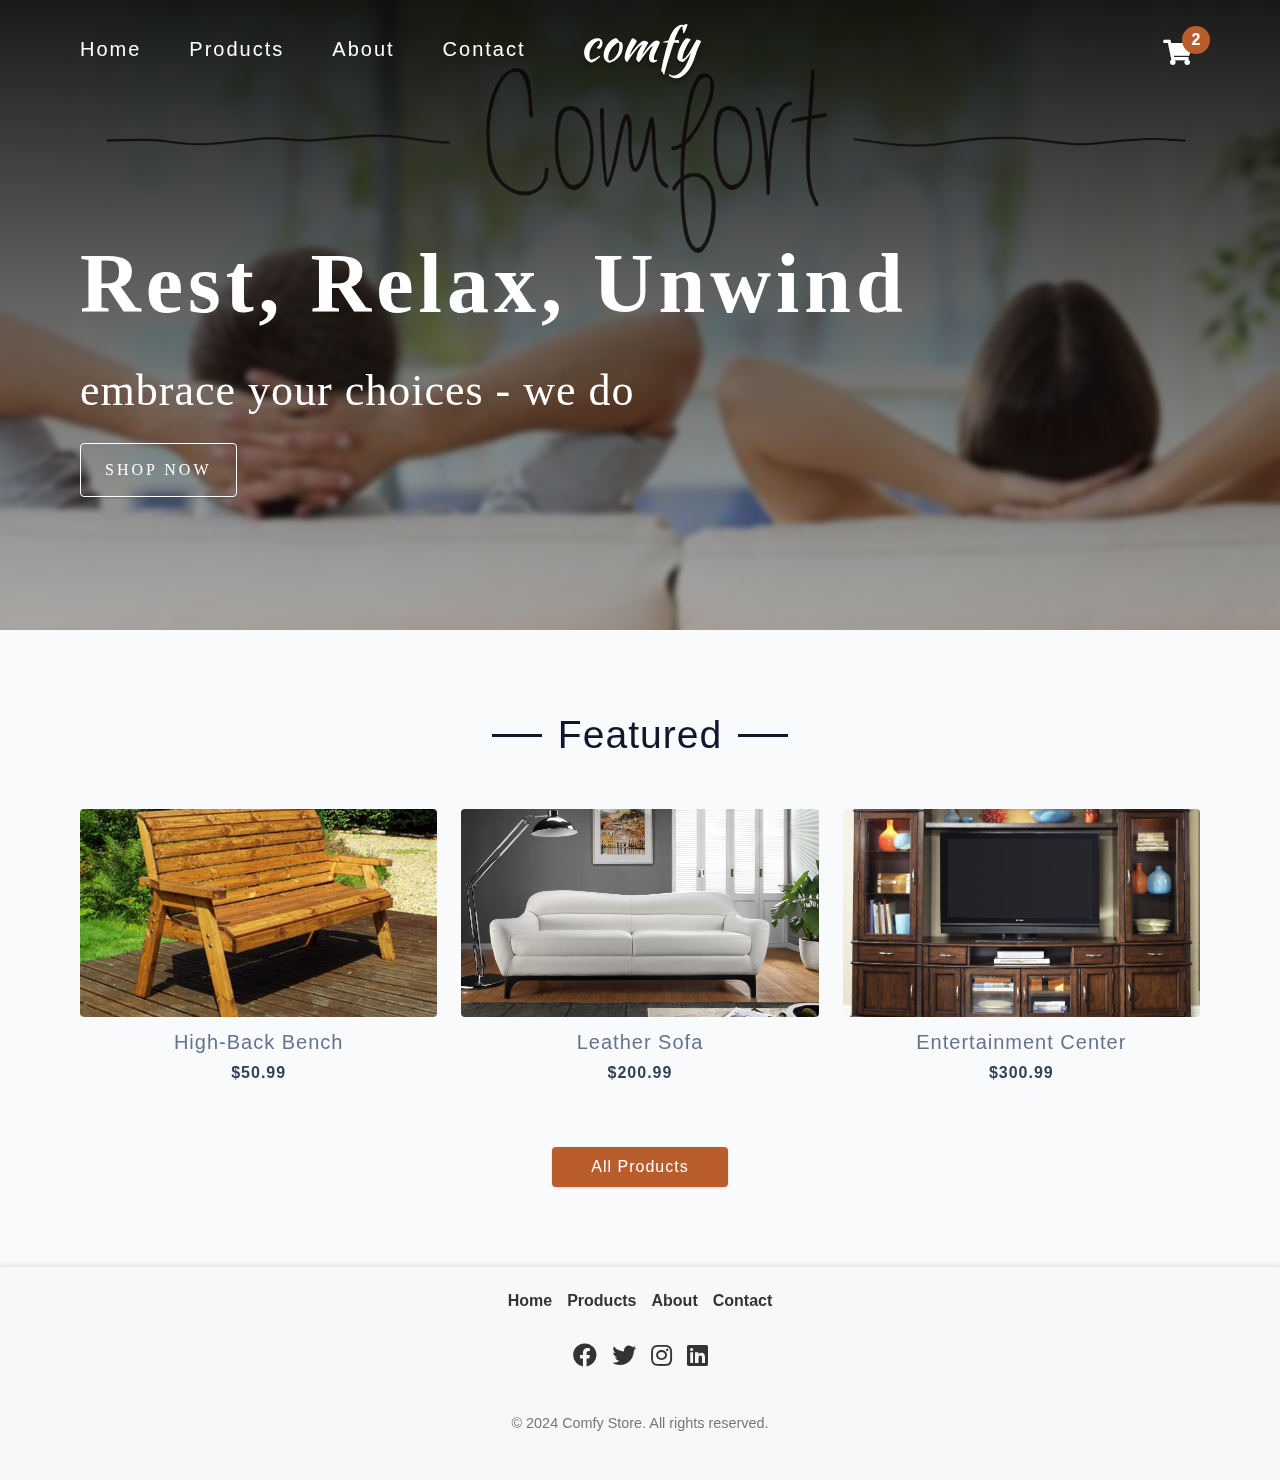
<file: index.html>
<!DOCTYPE html>
<html lang="en">
  <head>

    <title>Home || Comfy Store</title>
    <!-- normalize  -->
    <link rel="stylesheet" href="./css/normalize.css" />
    <!-- font awesome -->
    <link
      rel="stylesheet"
      href="https://cdnjs.cloudflare.com/ajax/libs/font-awesome/5.14.0/css/all.min.css"
    />
    <!-- main css -->
    <link rel="stylesheet" href="./css/styles.css" />
  </head>
  <body>
    <!-- navbar -->
    <nav class="navbar">
      <div class="nav-center">
        <!-- links -->
        <div>
          <button class="toggle-nav">
            <i class="fas fa-bars"></i>
          </button>
          <ul class="nav-links">
            <li>
              <a href="index.html" class="nav-link"> home </a>
            </li>
            <li>
              <a href="products.html" class="nav-link"> products </a>
            </li>
            <li>
              <a href="about.html" class="nav-link"> about </a>
            </li>
            <li>
              <a href="contact.html" class="nav-link"> contact </a>
            </li>
          </ul>
        </div>
        <!-- logo -->
        <img src="./assets/logo-white.svg" class="nav-logo" alt="logo" />
        <!-- cart icon -->
        <div class="toggle-container">
          <button class="toggle-cart">
            <i class="fas fa-shopping-cart"></i>
          </button>
          <span class="cart-item-count">2</span>
        </div>
      </div>
    </nav>
    <!-- hero -->
    <section class="hero">
      <div class="hero-container">
        <h1 class="text-slanted">rest, relax, unwind</h1>
        <h3 class="text-slanted">embrace your choices - we do</h3>
        <a href="./products.html" class="btn hero-btn text-slanted">
          shop now
        </a>
      </div>
    </section>

    <!-- featured products -->
    <section class="section featured">
      <div class="title">
        <span></span>
        <h2>featured</h2>
        <span></span>
      </div>
      <div class="section-center featured-center">
        <!-- single product -->
        <article class="product">
          <div class="product-container">
            <img
              src="assets/high bb.jpg"
              class="product-img img"
              alt=""
            />

            <div class="product-icons">
              <a href="single-product.html" class="product-icon">
                <i class="fas fa-search"></i>
              </a>
              <button class="product-cart-btn product-icon" data-id="1">
                <i class="fas fa-shopping-cart"></i>
              </button>
            </div>
          </div>
          <footer>
            <h5 class="product-name">high-back bench</h5>
            <span class="product-price">$50.99</span>
          </footer>
        </article>
        <!-- end of single product -->
        <!-- single product -->
        <article class="product">
          <div class="product-container">
            <img
              src="assets/sofa.jpg"
              class="product-img img"
              alt=""
            />

            <div class="product-icons">
              <a href="p2.html" class="product-icon">
                <i class="fas fa-search"></i>
              </a>
              <button class="product-cart-btn product-icon" data-id="1">
                <i class="fas fa-shopping-cart"></i>
              </button>
            </div>
          </div>
          <footer>
            <h5 class="product-name">leather sofa</h5>
            <span class="product-price">$200.99</span>
          </footer>
        </article>
        <!-- end of single product -->
        <!-- single product -->
        <article class="product">
          <div class="product-container">
            <img
              src="assets/enter center.jpg"
              class="product-img img"
              alt=""
            />

            <div class="product-icons">
              <a href="p3.html" class="product-icon">
                <i class="fas fa-search"></i>
              </a>
              <button class="product-cart-btn product-icon">
                <i class="fas fa-shopping-cart"></i>
              </button>
            </div>
          </div>
          <footer>
            <h5 class="product-name">entertainment center</h5>
            <span class="product-price">$300.99</span>
          </footer>
        </article>
        <!-- end of single product -->
      </div>
      <a href="products.html" class="btn"> all products </a>
    </section>
    <!-- sidebar -->
    <div class="sidebar-overlay">
      <aside class="sidebar">
        <!-- close -->
        <button class="sidebar-close">
          <i class="fas fa-times"></i>
        </button>
        <!-- links -->
        <ul class="sidebar-links">
          <li>
            <a href="index.html" class="sidebar-link">
              <i class="fas fa-home fa-fw"></i>
              home
            </a>
          </li>
          <li>
            <a href="products.html" class="sidebar-link">
              <i class="fas fa-couch fa-fw"></i>
              products
            </a>
          </li>
          <li>
            <a href="about.html" class="sidebar-link">
              <i class="fas fa-book fa-fw"></i>
              about
            </a>
          </li>
        </ul>
      </aside>
    </div>

    <!-- sidebar -->
    <div class="sidebar-overlay">
      <aside class="sidebar">
        <!-- close -->
        <button class="sidebar-close">
          <i class="fas fa-times"></i>
        </button>
        <!-- links -->
        <ul class="sidebar-links">
          <li>
            <a href="index.html" class="sidebar-link">
              <i class="fas fa-home fa-fw"></i>
              home
            </a>
          </li>
          <li>
            <a href="products.html" class="sidebar-link">
              <i class="fas fa-couch fa-fw"></i>
              products
            </a>
          </li>
          <li>
            <a href="about.html" class="sidebar-link">
              <i class="fas fa-book fa-fw"></i>
              about
            </a>
          </li>
        </ul>
      </aside>
    </div>
    <!-- end of sidebar -->
    <!-- cart -->
    <div class="cart-overlay">
      <aside class="cart">
        <button class="cart-close">
          <i class="fas fa-times"></i>
        </button>
        <header>
          <h3 class="text-slanted">your bag</h3>
        </header>
        <!-- cart items -->
        <div class="cart-items">
          <!-- single cart item -->
          <article class="cart-item">
            <img
              src="assets/high bb.jpg"
              class="cart-item-img"
              alt="product"
            />
            <div class="cart-item-info">
              <h5 class="cart-item-name">high-back bench</h5>
              <span class="cart-item-price">$50.99</span>
              <button class="cart-item-remove-btn">remove</button>
            </div>

            <div>
              <button class="cart-item-increase-btn">
                <i class="fas fa-chevron-up"></i>
              </button>
              <span class="cart-item-amount">1</span>
              <button class="cart-item-decrease-btn">
                <i class="fas fa-chevron-down"></i>
              </button>
            </div>
          </article>
          <!-- end of single cart item -->
          <!-- single cart item -->
          <article class="cart-item">
            <img
              src="assets/sofa.jpg"
              class="cart-item-img"
              alt="product"
            />
            <div class="cart-item-info">
              <h5 class="cart-item-name">Leather sofa</h5>
              <span class="cart-item-price">$200.99</span>
              <button class="cart-item-remove-btn">remove</button>
            </div>

            <div>
              <button class="cart-item-increase-btn">
                <i class="fas fa-chevron-up"></i>
              </button>
              <span class="cart-item-amount">1</span>
              <button class="cart-item-decrease-btn">
                <i class="fas fa-chevron-down"></i>
              </button>
            </div>
          </article>
          <!-- end of single cart item -->
        </div>
        <!-- footer -->
        <footer>
          <h3 class="cart-total text-slanted">total : $251.98</h3>
          <button class="cart-checkout btn">checkout</button>
        </footer>
      </aside>
    </div>
    <!-- app.js -->
    <script src="./js/app.js"></script>

        <!-- footer -->
        <footer class="footer">
          <div class="footer-container">
            <div class="footer-links">
              <a href="index.html" class="footer-link">Home</a>
              <a href="products.html" class="footer-link">Products</a>
              <a href="about.html" class="footer-link">About</a>
              <a href="contact.html" class="footer-link">Contact</a>
            </div>
            <div class="footer-social">
              <a href="https://github.com/Code-Ninja007" class="footer-social-icon"><i class="fab fa-facebook"></i></a>
              <a href="https://github.com/Code-Ninja007" class="footer-social-icon"><i class="fab fa-twitter"></i></a>
              <a href="https://github.com/Code-Ninja007" class="footer-social-icon"><i class="fab fa-instagram"></i></a>
              <a href="https://github.com/Code-Ninja007" class="footer-social-icon"><i class="fab fa-linkedin"></i></a>
            </div>
            <p class="footer-text">&copy; 2024 Comfy Store. All rights reserved.</p>
          </div>
        </footer>
    
  </body>
</html>
</file>
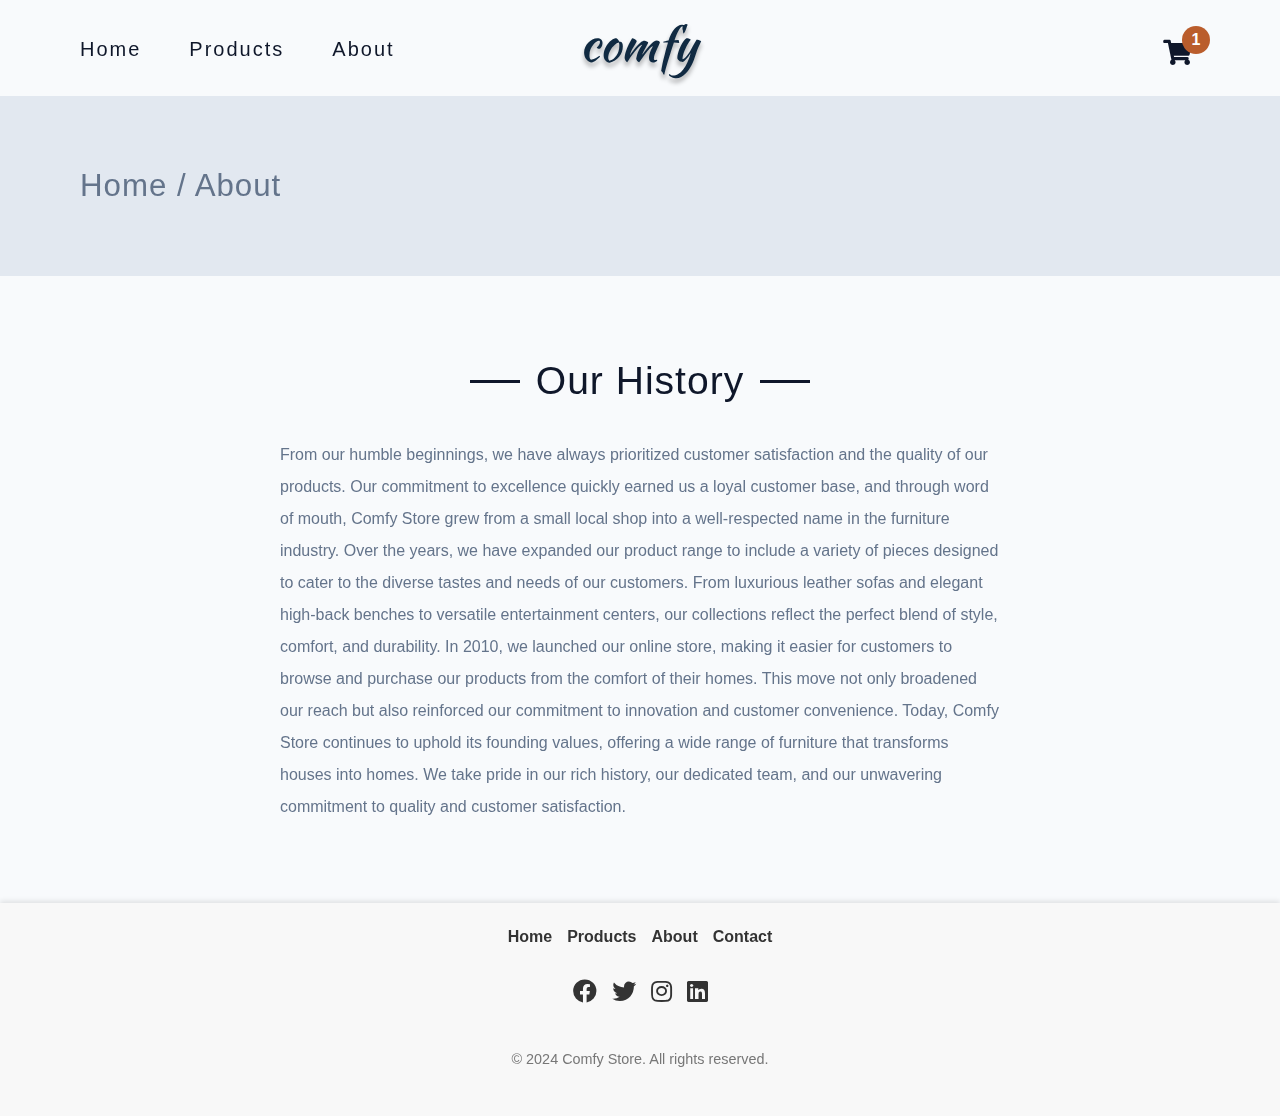
<file: about.html>
<!DOCTYPE html>
<html lang="en">
  <head>
    <meta charset="UTF-8" />
    <meta http-equiv="X-UA-Compatible" content="IE=edge" />
    <meta name="viewport" content="width=device-width, initial-scale=1.0" />
    <title>About || Comfy Store</title>
    <!-- normalize  -->
    <link rel="stylesheet" href="./css/normalize.css" />
    <!-- font awesome -->
    <link
      rel="stylesheet"
      href="https://cdnjs.cloudflare.com/ajax/libs/font-awesome/5.14.0/css/all.min.css"
    />
    <!-- main css -->
    <link rel="stylesheet" href="./css/styles.css" />
  </head>
  <body>
    <!-- navbar -->
    <nav class="navbar page">
      <div class="nav-center">
        <!-- links -->
        <div>
          <button class="toggle-nav">
            <i class="fas fa-bars"></i>
          </button>
          <ul class="nav-links">
            <li>
              <a href="index.html" class="nav-link"> home </a>
            </li>
            <li>
              <a href="products.html" class="nav-link"> products </a>
            </li>
            <li>
              <a href="about.html" class="nav-link"> about </a>
            </li>
          </ul>
        </div>
        <!-- logo -->
        <img src="./assets/logo-black.svg" class="nav-logo" alt="logo" />
        <!-- cart icon -->
        <div class="toggle-container">
          <button class="toggle-cart">
            <i class="fas fa-shopping-cart"></i>
          </button>
          <span class="cart-item-count">1</span>
        </div>
      </div>
    </nav>
    <!-- end of navbar-->
    <!-- page hero -->
    <section class="page-hero">
      <div class="section-center">
        <h3 class="page-hero-title">Home / About</h3>
      </div>
    </section>
    <!-- about -->
    <section class="section section-center">
      <div class="title">
        <span></span>
        <h2>our history</h2>
        <span></span>
      </div>
      <p class="about-text">
        From our humble beginnings, we have always prioritized customer satisfaction and the quality of our products. Our commitment to excellence quickly earned us a loyal
         customer base, and through word of mouth, Comfy Store grew from a small local shop into a well-respected name in the furniture industry.
Over the years, we have expanded our product range to include a variety of pieces designed to cater to the diverse tastes and needs of our customers.
 From luxurious leather sofas and elegant high-back benches to versatile entertainment centers, our collections reflect the perfect blend of style, comfort, and durability.
In 2010, we launched our online store, making it easier for customers to browse and purchase our products from the comfort of their homes. 
This move not only broadened our reach but also reinforced our commitment to innovation and customer convenience.
Today, Comfy Store continues to uphold its founding values, offering a wide range of furniture that transforms houses into homes. 
We take pride in our rich history, our dedicated team, and our unwavering commitment to quality and customer satisfaction.
      </p>
    </section>
    <!-- sidebar -->
    <div class="sidebar-overlay">
      <aside class="sidebar">
        <!-- close -->
        <button class="sidebar-close">
          <i class="fas fa-times"></i>
        </button>
        <!-- links -->
        <ul class="sidebar-links">
          <li>
            <a href="index.html" class="sidebar-link">
              <i class="fas fa-home fa-fw"></i>
              home
            </a>
          </li>
          <li>
            <a href="products.html" class="sidebar-link">
              <i class="fas fa-couch fa-fw"></i>
              products
            </a>
          </li>
          <li>
            <a href="about.html" class="sidebar-link">
              <i class="fas fa-book fa-fw"></i>
              about
            </a>
          </li>
        </ul>
      </aside>
    </div>
    <!-- end of sidebar -->
    <!-- cart -->
    <div class="cart-overlay">
      <aside class="cart">
        <button class="cart-close">
          <i class="fas fa-times"></i>
        </button>
        <header>
          <h3 class="text-slanted">your bag</h3>
        </header>
        <!-- cart items -->
        <div class="cart-items">
          <!-- single cart item -->
          <article class="cart-item">
            <img
              src="assets/high bb.jpg"
              class="cart-item-img"
              alt="product"
            />
            <div class="cart-item-info">
              <h5 class="cart-item-name">high-back bench</h5>
              <span class="cart-item-price">$50.99</span>
              <button class="cart-item-remove-btn">remove</button>
            </div>

            <div>
              <button class="cart-item-increase-btn">
                <i class="fas fa-chevron-up"></i>
              </button>
              <span class="cart-item-amount">1</span>
              <button class="cart-item-decrease-btn">
                <i class="fas fa-chevron-down"></i>
              </button>
            </div>
          </article>
          <!-- end of single cart item -->
          <!-- single cart item -->
          <article class="cart-item">
            <img
              src="assets/sofa.jpg"
              class="cart-item-img"
              alt="product"
            />
            <div class="cart-item-info">
              <h5 class="cart-item-name">Leather sofa</h5>
              <span class="cart-item-price">$200.99</span>
              <button class="cart-item-remove-btn">remove</button>
            </div>

            <div>
              <button class="cart-item-increase-btn">
                <i class="fas fa-chevron-up"></i>
              </button>
              <span class="cart-item-amount">1</span>
              <button class="cart-item-decrease-btn">
                <i class="fas fa-chevron-down"></i>
              </button>
            </div>
          </article>
          <!-- end of single cart item -->
        </div>
        <!-- footer -->
        <footer>
          <h3 class="cart-total text-slanted">total : $251.98</h3>
          <button class="cart-checkout btn">checkout</button>
        </footer>
      </aside>
    </div>
    <!-- app.js -->
    <script src="./js/app.js"></script>

       <!-- footer -->
       <footer class="footer">
        <div class="footer-container">
          <div class="footer-links">
            <a href="index.html" class="footer-link">Home</a>
            <a href="products.html" class="footer-link">Products</a>
            <a href="about.html" class="footer-link">About</a>
            <a href="contact.html" class="footer-link">Contact</a>
          </div>
          <div class="footer-social">
            <a href="https://github.com/Code-Ninja007" class="footer-social-icon"><i class="fab fa-facebook"></i></a>
            <a href="https://github.com/Code-Ninja007" class="footer-social-icon"><i class="fab fa-twitter"></i></a>
            <a href="https://github.com/Code-Ninja007" class="footer-social-icon"><i class="fab fa-instagram"></i></a>
            <a href="https://github.com/Code-Ninja007" class="footer-social-icon"><i class="fab fa-linkedin"></i></a>
          </div>
          <p class="footer-text">&copy; 2024 Comfy Store. All rights reserved.</p>
        </div>
      </footer>
    
  </body>
</html>
</file>
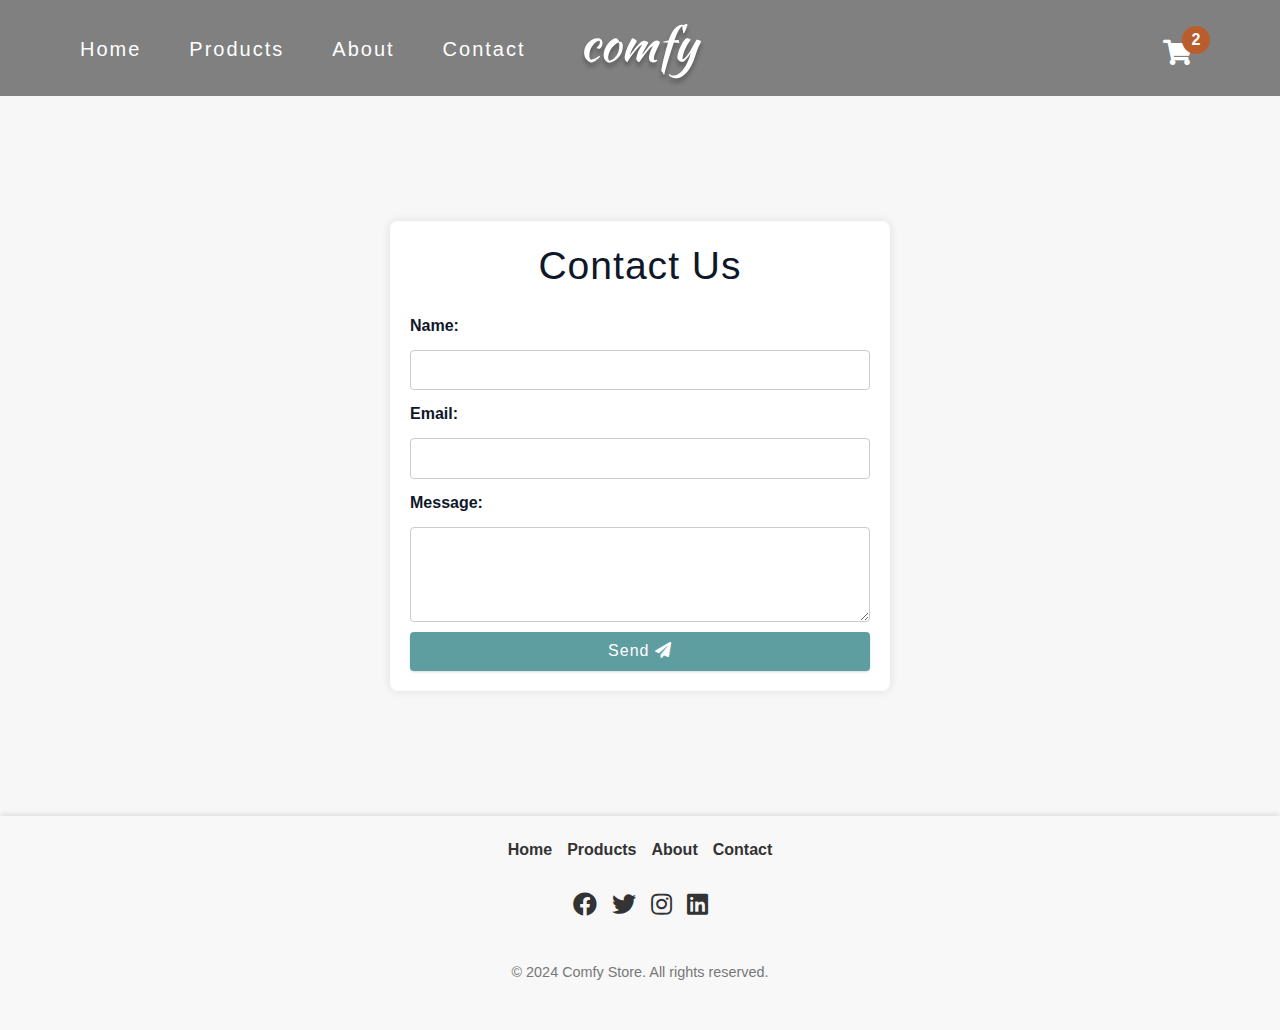
<file: contact.html>
<!DOCTYPE html>
<html lang="en">
<head>
    <title>Contact Us - Comfy Store</title>
    <!-- normalize -->
    <link rel="stylesheet" href="./css/normalize.css" />
    <!-- font awesome -->
    <link
      rel="stylesheet"
      href="https://cdnjs.cloudflare.com/ajax/libs/font-awesome/5.14.0/css/all.min.css"
    />
    <!-- main css -->
    <link rel="stylesheet" href="./css/styles.css" />
    <link rel="icon" href="./assets/favicon.ico" type="image/x-icon">
</head>
<body>
    <!-- navbar -->
    <nav class="navbar" style="background-color: grey;">
      <div class="nav-center">
        <!-- links -->
        <div>
          <button class="toggle-nav">
            <i class="fas fa-bars"></i>
          </button>
          <ul class="nav-links">
            <li>
              <a href="index.html" class="nav-link"> home </a>
            </li>
            <li>
              <a href="products.html" class="nav-link"> products </a>
            </li>
            <li>
              <a href="about.html" class="nav-link"> about </a>
            </li>
            <li>
              <a href="contact.html" class="nav-link"> contact </a>
            </li>
          </ul>
        </div>
        <!-- logo -->
        <img src="./assets/logo-white.svg" class="nav-logo" alt="logo" />
        <!-- cart icon -->
        <div class="toggle-container">
          <button class="toggle-cart">
            <i class="fas fa-shopping-cart"></i>
          </button>
          <span class="cart-item-count">2</span>
        </div>
      </div>
    </nav>
    <!-- contact form -->
    <section class="contact" style="display: flex; justify-content: center; align-items: center; height: 80vh; background-color: #f7f7f7;">
        <div style="background-color: #fff; padding: 20px; border-radius: 8px; box-shadow: 0 0 10px rgba(0,0,0,0.1); max-width: 500px; width: 100%;">
            <h2 style="text-align: center; margin-bottom: 20px;">Contact Us</h2>
            <form action="#" method="post" style="display: flex; flex-direction: column; gap: 10px;">
                <label for="name" style="font-weight: bold;">Name:</label>
                <input type="text" id="name" name="name" required style="padding: 10px; border: 1px solid #ccc; border-radius: 4px;">
                
                <label for="email" style="font-weight: bold;">Email:</label>
                <input type="email" id="email" name="email" required style="padding: 10px; border: 1px solid #ccc; border-radius: 4px;">
                
                <label for="message" style="font-weight: bold;">Message:</label>
                <textarea id="message" name="message" rows="4" required style="padding: 10px; border: 1px solid #ccc; border-radius: 4px;"></textarea>
                
                <button type="submit" class="btn" style="background-color: #5f9ea0; color: #fff; padding: 10px; border: none; border-radius: 4px; cursor: pointer;">
                    Send <i class="fas fa-paper-plane"></i>
                </button>
            </form>
        </div>
    </section>
    <!-- app.js -->
    <script src="./js/app.js"></script>
     <!-- footer -->
     <footer class="footer">
      <div class="footer-container">
        <div class="footer-links">
          <a href="index.html" class="footer-link">Home</a>
          <a href="products.html" class="footer-link">Products</a>
          <a href="about.html" class="footer-link">About</a>
          <a href="contact.html" class="footer-link">Contact</a>
        </div>
        <div class="footer-social">
          <a href="https://github.com/Code-Ninja007" class="footer-social-icon"><i class="fab fa-facebook"></i></a>
          <a href="https://github.com/Code-Ninja007" class="footer-social-icon"><i class="fab fa-twitter"></i></a>
          <a href="https://github.com/Code-Ninja007" class="footer-social-icon"><i class="fab fa-instagram"></i></a>
          <a href="https://github.com/Code-Ninja007" class="footer-social-icon"><i class="fab fa-linkedin"></i></a>
        </div>
        <p class="footer-text">&copy; 2024 Comfy Store. All rights reserved.</p>
      </div>
    </footer>
</body>
</html>
</file>
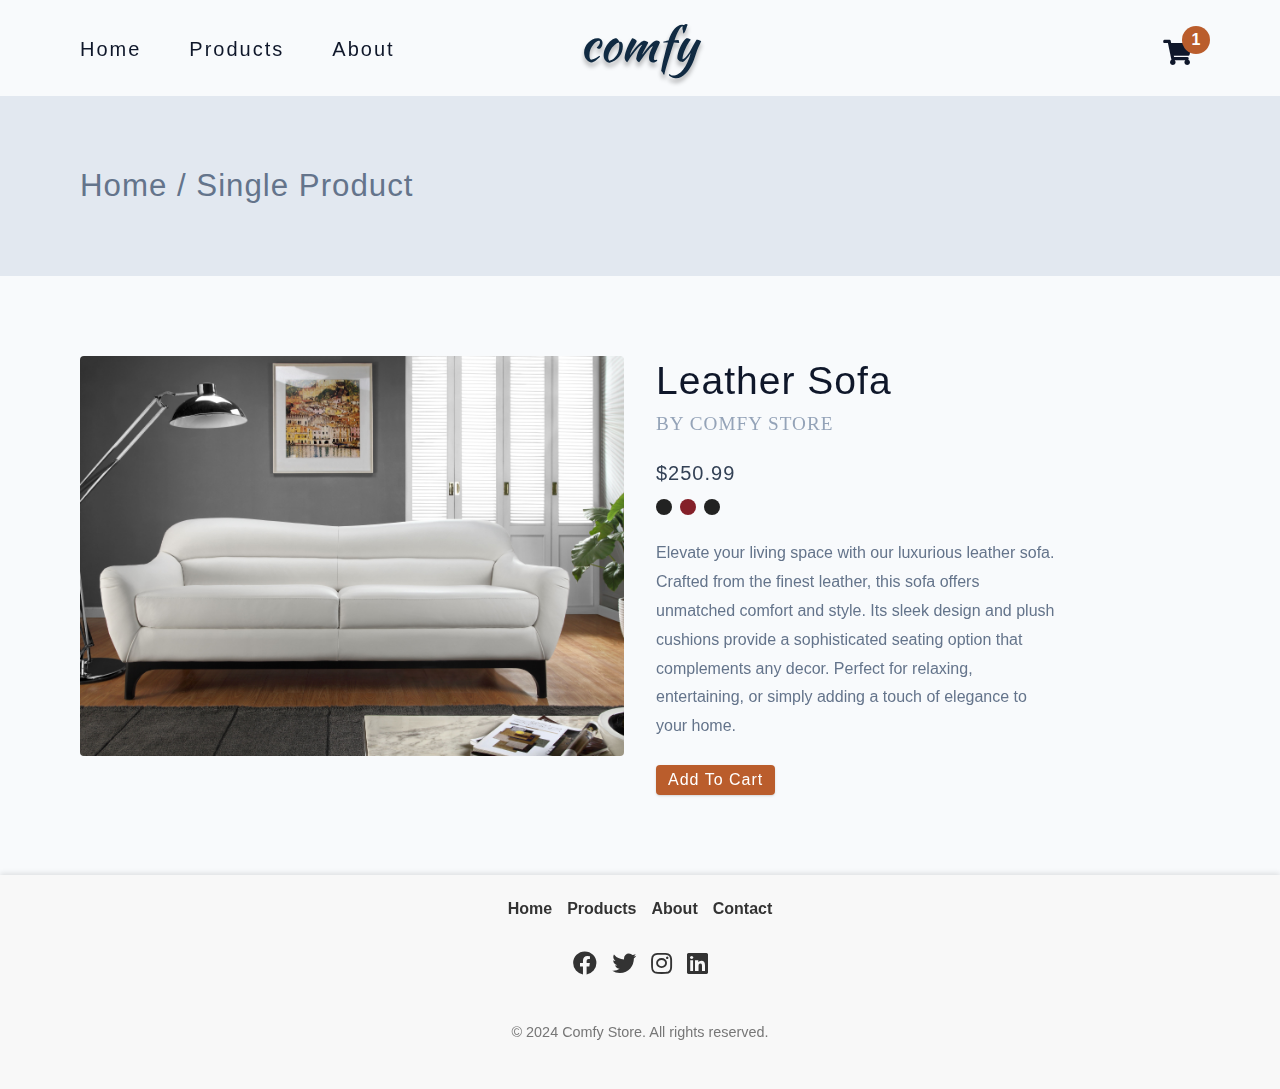
<file: p2.html>
<!DOCTYPE html>
<html lang="en">
<head>
    <meta charset="UTF-8" />
    <meta http-equiv="X-UA-Compatible" content="IE=edge" />
    <meta name="viewport" content="width=device-width, initial-scale=1.0" />
    <title>Single Product || Comfy Store</title>
    <!-- normalize  -->
    <link rel="stylesheet" href="./css/normalize.css" />
    <!-- font awesome -->
    <link rel="stylesheet" href="https://cdnjs.cloudflare.com/ajax/libs/font-awesome/5.14.0/css/all.min.css" />
    <!-- main css -->
    <link rel="stylesheet" href="./css/styles.css" />
</head>
<body>
    <!-- navbar -->
    <nav class="navbar page">
      <div class="nav-center">
        <!-- links -->
        <div>
          <button class="toggle-nav">
            <i class="fas fa-bars"></i>
          </button>
          <ul class="nav-links">
            <li>
              <a href="index.html" class="nav-link"> home </a>
            </li>
            <li>
              <a href="products.html" class="nav-link"> products </a>
            </li>
            <li>
              <a href="about.html" class="nav-link"> about </a>
            </li>
          </ul>
        </div>
        <!-- logo -->
        <img src="./assets/logo-black.svg" class="nav-logo" alt="logo" />
        <!-- cart icon -->
        <div class="toggle-container">
          <button class="toggle-cart">
            <i class="fas fa-shopping-cart"></i>
          </button>
          <span class="cart-item-count">1</span>
        </div>
      </div>
    </nav>
    <!-- end of navbar-->
    <!-- page hero -->
    <section class="page-hero">
      <div class="section-center">
        <h3 class="page-hero-title">Home / Single Product</h3>
      </div>
    </section>
    <!-- product info -->
    <section class="single-product section">
      <div class="section-center single-product-center">
        <img
          src="assets/sofa.jpg"
          class="single-product-img img"
          alt="Leather Sofa"
        />
        <article class="single-product-info">
          <div>
            <h2 class="single-product-title">Leather Sofa</h2>
            <p class="single-product-company text-slanted">by Comfy Store</p>
            <span class="single-product-price">$250.99</span>
            <div class="single-product-colors">
              <span class="product-color"></span>
              <span class="product-color product-color-red"></span>
              <span class="product-color product-color-brown"></span>
            </div>
            <p class="single-product-desc">
              Elevate your living space with our luxurious leather sofa. Crafted from the finest leather, this sofa offers unmatched comfort and style. 
              Its sleek design and plush cushions provide a sophisticated seating option that complements any decor. Perfect for relaxing, entertaining, 
              or simply adding a touch of elegance to your home.
            </p>
            <button class="addToCartBtn btn" data-id="id">add to cart</button>
          </div>
        </article>
      </div>
    </section>
    <!-- sidebar -->
    <div class="sidebar-overlay">
      <aside class="sidebar">
        <!-- close -->
        <button class="sidebar-close">
          <i class="fas fa-times"></i>
        </button>
        <!-- links -->
        <ul class="sidebar-links">
          <li>
            <a href="index.html" class="sidebar-link">
              <i class="fas fa-home fa-fw"></i>
              home
            </a>
          </li>
          <li>
            <a href="products.html" class="sidebar-link">
              <i class="fas fa-couch fa-fw"></i>
              products
            </a>
          </li>
          <li>
            <a href="about.html" class="sidebar-link">
              <i class="fas fa-book fa-fw"></i>
              about
            </a>
          </li>
        </ul>
      </aside>
    </div>
    <!-- end of sidebar -->
    <!-- cart -->
    <div class="cart-overlay">
      <aside class="cart">
        <button class="cart-close">
          <i class="fas fa-times"></i>
        </button>
        <header>
          <h3 class="text-slanted">your bag</h3>
        </header>
        <!-- cart items -->
        <div class="cart-items">
          <!-- single cart item -->
          <article class="cart-item">
            <img
              src="assets/sofa.jpg"
              class="cart-item-img"
              alt="Leather Sofa"
            />
            <div class="cart-item-info">
              <h5 class="cart-item-name">Leather Sofa</h5>
              <span class="cart-item-price">$250.99</span>
              <button class="cart-item-remove-btn">remove</button>
            </div>

            <div>
              <button class="cart-item-increase-btn">
                <i class="fas fa-chevron-up"></i>
              </button>
              <span class="cart-item-amount">1</span>
              <button class="cart-item-decrease-btn">
                <i class="fas fa-chevron-down"></i>
              </button>
            </div>
          </article>
          <!-- end of single cart item -->
        </div>
        <!-- footer -->
        <footer>
          <h3 class="cart-total text-slanted">total : $250.99</h3>
          <button class="cart-checkout btn">checkout</button>
        </footer>
      </aside>
    </div>
    <!-- app.js -->
    <script src="./js/app.js"></script>

    <!-- footer -->
    <footer class="footer">
      <div class="footer-container">
        <div class="footer-links">
          <a href="index.html" class="footer-link">Home</a>
          <a href="products.html" class="footer-link">Products</a>
          <a href="about.html" class="footer-link">About</a>
          <a href="contact.html" class="footer-link">Contact</a>
        </div>
        <div class="footer-social">
          <a href="https://github.com/Code-Ninja007" class="footer-social-icon"><i class="fab fa-facebook"></i></a>
          <a href="https://github.com/Code-Ninja007" class="footer-social-icon"><i class="fab fa-twitter"></i></a>
          <a href="https://github.com/Code-Ninja007" class="footer-social-icon"><i class="fab fa-instagram"></i></a>
          <a href="https://github.com/Code-Ninja007" class="footer-social-icon"><i class="fab fa-linkedin"></i></a>
        </div>
        <p class="footer-text">&copy; 2024 Comfy Store. All rights reserved.</p>
      </div>
    </footer>
</body>
</html>
</file>
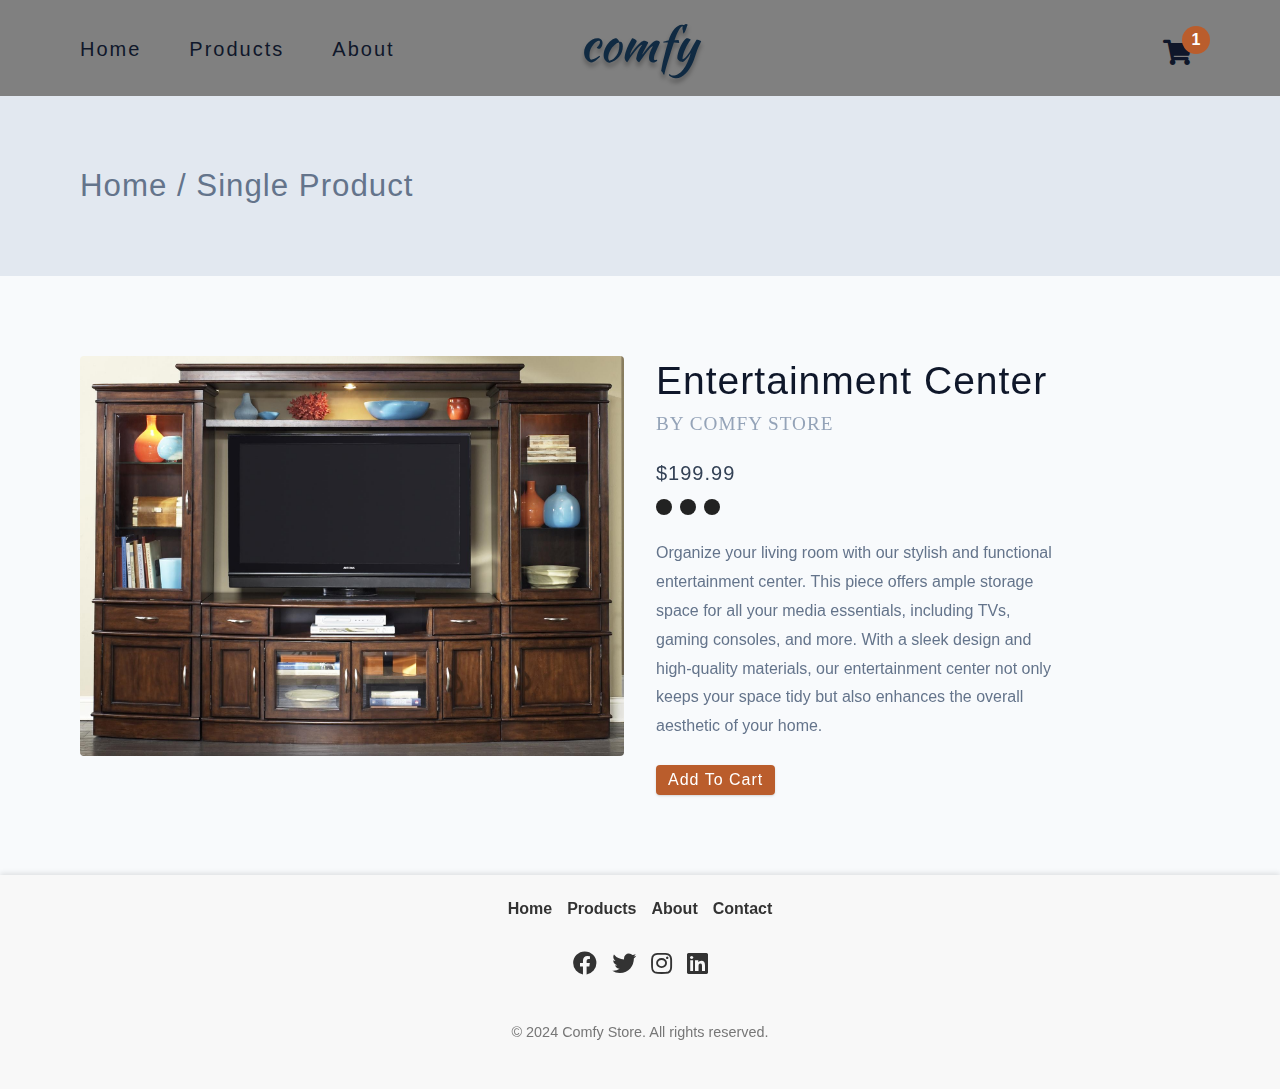
<file: p3.html>
<!DOCTYPE html>
<html lang="en">
<head>
    <meta charset="UTF-8" />
    <meta http-equiv="X-UA-Compatible" content="IE=edge" />
    <meta name="viewport" content="width=device-width, initial-scale=1.0" />
    <title>Single Product || Comfy Store</title>
    <!-- normalize  -->
    <link rel="stylesheet" href="./css/normalize.css" />
    <!-- font awesome -->
    <link rel="stylesheet" href="https://cdnjs.cloudflare.com/ajax/libs/font-awesome/5.14.0/css/all.min.css" />
    <!-- main css -->
    <link rel="stylesheet" href="./css/styles.css" />
</head>
<body>
    <!-- navbar -->
    <nav class="navbar page" style="background-color: grey;">
      <div class="nav-center">
        <!-- links -->
        <div>
          <button class="toggle-nav">
            <i class="fas fa-bars"></i>
          </button>
          <ul class="nav-links">
            <li>
              <a href="index.html" class="nav-link"> home </a>
            </li>
            <li>
              <a href="products.html" class="nav-link"> products </a>
            </li>
            <li>
              <a href="about.html" class="nav-link"> about </a>
            </li>
          </ul>
        </div>
        <!-- logo -->
        <img src="./assets/logo-black.svg" class="nav-logo" alt="logo" />
        <!-- cart icon -->
        <div class="toggle-container">
          <button class="toggle-cart">
            <i class="fas fa-shopping-cart"></i>
          </button>
          <span class="cart-item-count">1</span>
        </div>
      </div>
    </nav>
    <!-- end of navbar-->
    <!-- page hero -->
    <section class="page-hero">
      <div class="section-center">
        <h3 class="page-hero-title">Home / Single Product</h3>
      </div>
    </section>
    <!-- product info -->
    <section class="single-product section">
      <div class="section-center single-product-center">
        <img
          src="assets/enter center.jpg"
          class="single-product-img img"
          alt="Entertainment Center"
        />
        <article class="single-product-info">
          <div>
            <h2 class="single-product-title">Entertainment Center</h2>
            <p class="single-product-company text-slanted">by Comfy Store</p>
            <span class="single-product-price">$199.99</span>
            <div class="single-product-colors">
              <span class="product-color"></span>
              <span class="product-color product-color-black"></span>
              <span class="product-color product-color-brown"></span>
            </div>
            <p class="single-product-desc">
              Organize your living room with our stylish and functional entertainment center. This piece offers ample storage space for all your media essentials, including TVs, gaming consoles, and more. With a sleek design and high-quality materials, our entertainment center not only keeps your space tidy but also enhances the overall aesthetic of your home.
            </p>
            <button class="addToCartBtn btn" data-id="id">add to cart</button>
          </div>
        </article>
      </div>
    </section>
    <!-- sidebar -->
    <div class="sidebar-overlay">
      <aside class="sidebar">
        <!-- close -->
        <button class="sidebar-close">
          <i class="fas fa-times"></i>
        </button>
        <!-- links -->
        <ul class="sidebar-links">
          <li>
            <a href="index.html" class="sidebar-link">
              <i class="fas fa-home fa-fw"></i>
              home
            </a>
          </li>
          <li>
            <a href="products.html" class="sidebar-link">
              <i class="fas fa-couch fa-fw"></i>
              products
            </a>
          </li>
          <li>
            <a href="about.html" class="sidebar-link">
              <i class="fas fa-book fa-fw"></i>
              about
            </a>
          </li>
        </ul>
      </aside>
    </div>
    <!-- end of sidebar -->
    <!-- cart -->
    <div class="cart-overlay">
      <aside class="cart">
        <button class="cart-close">
          <i class="fas fa-times"></i>
        </button>
        <header>
          <h3 class="text-slanted">your bag</h3>
        </header>
        <!-- cart items -->
        <div class="cart-items">
          <!-- single cart item -->
          <article class="cart-item">
            <img
              src="assets/enter center.jpg"
              class="cart-item-img"
              alt="Entertainment Center"
            />
            <div class="cart-item-info">
              <h5 class="cart-item-name">Entertainment Center</h5>
              <span class="cart-item-price">$199.99</span>
              <button class="cart-item-remove-btn">remove</button>
            </div>

            <div>
              <button class="cart-item-increase-btn">
                <i class="fas fa-chevron-up"></i>
              </button>
              <span class="cart-item-amount">1</span>
              <button class="cart-item-decrease-btn">
                <i class="fas fa-chevron-down"></i>
              </button>
            </div>
          </article>
          <!-- end of single cart item -->
        </div>
        <!-- footer -->
        <footer>
          <h3 class="cart-total text-slanted">total : $199.99</h3>
          <button class="cart-checkout btn">checkout</button>
        </footer>
      </aside>
    </div>
    <!-- app.js -->
    <script src="./js/app.js"></script>

    <!-- footer -->
    <footer class="footer">
        <div class="footer-container">
          <div class="footer-links">
            <a href="index.html" class="footer-link">Home</a>
            <a href="products.html" class="footer-link">Products</a>
            <a href="about.html" class="footer-link">About</a>
            <a href="contact.html" class="footer-link">Contact</a>
          </div>
          <div class="footer-social">
            <a href="https://github.com/Code-Ninja007" class="footer-social-icon"><i class="fab fa-facebook"></i></a>
            <a href="https://github.com/Code-Ninja007" class="footer-social-icon"><i class="fab fa-twitter"></i></a>
            <a href="https://github.com/Code-Ninja007" class="footer-social-icon"><i class="fab fa-instagram"></i></a>
            <a href="https://github.com/Code-Ninja007" class="footer-social-icon"><i class="fab fa-linkedin"></i></a>
          </div>
          <p class="footer-text">&copy; 2024 Comfy Store. All rights reserved.</p>
        </div>
      </footer>
</body>
</html>
</file>
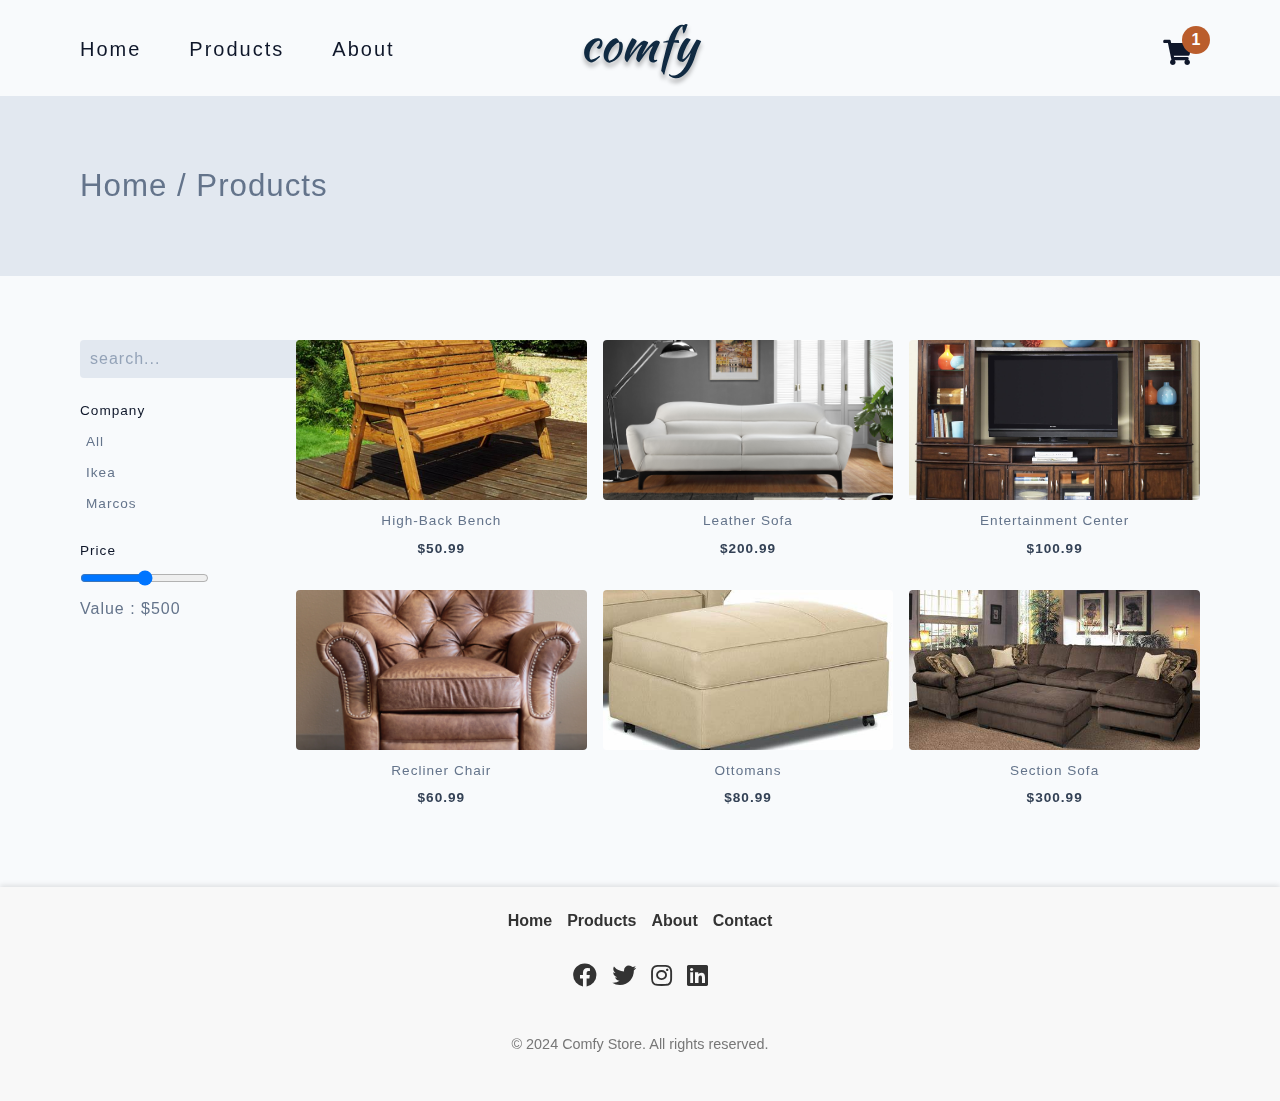
<file: products.html>
<!DOCTYPE html>
<html lang="en">
  <head>
    <meta charset="UTF-8" />
    <meta http-equiv="X-UA-Compatible" content="IE=edge" />
    <meta name="viewport" content="width=device-width, initial-scale=1.0" />
    <title>Products || Comfy Store</title>
    <!-- normalize  -->
    <link rel="stylesheet" href="./css/normalize.css" />
    <!-- font awesome -->
    <link
      rel="stylesheet"
      href="https://cdnjs.cloudflare.com/ajax/libs/font-awesome/5.14.0/css/all.min.css"
    />
    <!-- main css -->
    <link rel="stylesheet" href="./css/styles.css" />
  </head>
  <body>
    <!-- navbar -->
    <nav class="navbar page">
      <div class="nav-center">
        <!-- links -->
        <div>
          <button class="toggle-nav">
            <i class="fas fa-bars"></i>
          </button>
          <ul class="nav-links">
            <li>
              <a href="index.html" class="nav-link"> home </a>
            </li>
            <li>
              <a href="products.html" class="nav-link"> products </a>
            </li>
            <li>
              <a href="about.html" class="nav-link"> about </a>
            </li>
          </ul>
        </div>
        <!-- logo -->
        <img src="./assets/logo-black.svg" class="nav-logo" alt="logo" />
        <!-- cart icon -->
        <div class="toggle-container">
          <button class="toggle-cart">
            <i class="fas fa-shopping-cart"></i>
          </button>
          <span class="cart-item-count">1</span>
        </div>
      </div>
    </nav>
    <!-- end of navbar-->
    <!-- page hero -->
    <section class="page-hero">
      <div class="section-center">
        <h3 class="page-hero-title">Home / Products</h3>
      </div>
    </section>
    <!-- products -->
    <section class="products">
      <!-- filters -->
      <div class="filters">
        <div class="filters-container">
          <!-- search -->
          <form class="input-form">
            <input type="text" class="search-input" placeholder="search..." />
          </form>
          <!-- categories -->
          <h5>Company</h5>
          <article class="companies">
            <button class="company-btn">all</button>
            <button class="company-btn">ikea</button>
            <button class="company-btn">marcos</button>
          </article>
          <!-- price -->
          <h5>Price</h5>
          <form class="price-form">
            <input
              type="range"
              class="price-filter"
              min="0"
              value="50"
              max="100"
            />
          </form>
          <span class="price-value">Value : $500</span>
        </div>
      </div>
      <!-- products -->
      <div class="products-container">
        <!-- single product -->
        <article class="product">
          <div class="product-container">
            <img
              src="assets/high bb.jpg"
              class="product-img img"
              alt=""
            />

            <div class="product-icons">
              <a href="single-product.html" class="product-icon">
                <i class="fas fa-search"></i>
              </a>
              <button class="product-cart-btn product-icon" data-id="1">
                <i class="fas fa-shopping-cart"></i>
              </button>
            </div>
          </div>
          <footer>
            <h5 class="product-name">high-back bench</h5>
            <span class="product-price">$50.99</span>
          </footer>
        </article>
        <!-- end of single product -->
        <!-- single product -->
        <article class="product">
          <div class="product-container">
            <img
              src="assets/sofa.jpg"
              class="product-img img"
              alt=""
            />

            <div class="product-icons">
              <a href="p2.html" class="product-icon">
                <i class="fas fa-search"></i>
              </a>
              <button class="product-cart-btn product-icon" data-id="1">
                <i class="fas fa-shopping-cart"></i>
              </button>
            </div>
          </div>
          <footer>
            <h5 class="product-name">leather sofa</h5>
            <span class="product-price">$200.99</span>
          </footer>
        </article>
        <!-- end of single product -->
        <!-- single product -->
        <article class="product">
          <div class="product-container">
            <img
              src="assets/enter center.jpg"
              class="product-img img"
              alt=""
            />

            <div class="product-icons">
              <a href="p3.html" class="product-icon">
                <i class="fas fa-search"></i>
              </a>
              <button class="product-cart-btn product-icon" data-id="1">
                <i class="fas fa-shopping-cart"></i>
              </button>
            </div>
          </div>
          <footer>
            <h5 class="product-name">entertainment center</h5>
            <span class="product-price">$100.99</span>
          </footer>
        </article>
        <!-- end of single product -->
        <!-- single product -->
        <article class="product">
          <div class="product-container">
            <img
              src="assets/rec chair.jpg"
              class="product-img img"
              alt=""
            />

            <div class="product-icons">
              <a href="single-product.html" class="product-icon">
                <i class="fas fa-search"></i>
              </a>
              <button class="product-cart-btn product-icon" data-id="1">
                <i class="fas fa-shopping-cart"></i>
              </button>
            </div>
          </div>
          <footer>
            <h5 class="product-name">Recliner chair</h5>
            <span class="product-price">$60.99</span>
          </footer>
        </article>
        <!-- end of single product -->
        <!-- single product -->
        <article class="product">
          <div class="product-container">
            <img
              src="assets/Ottomans.jpg"
              class="product-img img"
              alt=""
            />

            <div class="product-icons">
              <a href="single-product.html" class="product-icon">
                <i class="fas fa-search"></i>
              </a>
              <button class="product-cart-btn product-icon" data-id="1">
                <i class="fas fa-shopping-cart"></i>
              </button>
            </div>
          </div>
          <footer>
            <h5 class="product-name">Ottomans</h5>
            <span class="product-price">$80.99</span>
          </footer>
        </article>
        <!-- end of single product -->
        <!-- single product -->
        <article class="product">
          <div class="product-container">
            <img
              src="assets/section sofa.jpg"
              class="product-img img"
              alt=""
            />

            <div class="product-icons">
              <a href="single-product.html" class="product-icon">
                <i class="fas fa-search"></i>
              </a>
              <button class="product-cart-btn product-icon" data-id="1">
                <i class="fas fa-shopping-cart"></i>
              </button>
            </div>
          </div>
          <footer>
            <h5 class="product-name">Section Sofa</h5>
            <span class="product-price">$300.99</span>
          </footer>
        </article>
        <!-- end of single product -->
      </div>
    </section>
    <!-- sidebar -->
    <div class="sidebar-overlay">
      <aside class="sidebar">
        <!-- close -->
        <button class="sidebar-close">
          <i class="fas fa-times"></i>
        </button>
        <!-- links -->
        <ul class="sidebar-links">
          <li>
            <a href="index.html" class="sidebar-link">
              <i class="fas fa-home fa-fw"></i>
              home
            </a>
          </li>
          <li>
            <a href="products.html" class="sidebar-link">
              <i class="fas fa-couch fa-fw"></i>
              products
            </a>
          </li>
          <li>
            <a href="about.html" class="sidebar-link">
              <i class="fas fa-book fa-fw"></i>
              about
            </a>
          </li>
        </ul>
      </aside>
    </div>
    <!-- end of sidebar -->
    <!-- cart -->
    <div class="cart-overlay">
      <aside class="cart">
        <button class="cart-close">
          <i class="fas fa-times"></i>
        </button>
        <header>
          <h3 class="text-slanted">your bag</h3>
        </header>
        <!-- cart items -->
        <div class="cart-items">
          <!-- single cart item -->
          <article class="cart-item">
            <img
              src="assets/high bb.jpg"
              class="cart-item-img"
              alt="product"
            />
            <div class="cart-item-info">
              <h5 class="cart-item-name">high-back bench</h5>
              <span class="cart-item-price">$50.99</span>
              <button class="cart-item-remove-btn">remove</button>
            </div>

            <div>
              <button class="cart-item-increase-btn">
                <i class="fas fa-chevron-up"></i>
              </button>
              <span class="cart-item-amount">1</span>
              <button class="cart-item-decrease-btn">
                <i class="fas fa-chevron-down"></i>
              </button>
            </div>
          </article>
          <!-- end of single cart item -->
          <!-- single cart item -->
          <article class="cart-item">
            <img
              src="assets/sofa.jpg"
              class="cart-item-img"
              alt="product"
            />
            <div class="cart-item-info">
              <h5 class="cart-item-name">Leather sofa</h5>
              <span class="cart-item-price">$200.99</span>
              <button class="cart-item-remove-btn">remove</button>
            </div>

            <div>
              <button class="cart-item-increase-btn">
                <i class="fas fa-chevron-up"></i>
              </button>
              <span class="cart-item-amount">1</span>
              <button class="cart-item-decrease-btn">
                <i class="fas fa-chevron-down"></i>
              </button>
            </div>
          </article>
          <!-- end of single cart item -->
        </div>
        <!-- footer -->
        <footer>
          <h3 class="cart-total text-slanted">total : $251.98</h3>
          <button class="cart-checkout btn">checkout</button>
        </footer>
      </aside>
    </div>
    <!-- app.js -->
    <script src="./js/app.js"></script>
 <!-- footer -->
 <footer class="footer">
  <div class="footer-container">
    <div class="footer-links">
      <a href="index.html" class="footer-link">Home</a>
      <a href="products.html" class="footer-link">Products</a>
      <a href="about.html" class="footer-link">About</a>
      <a href="contact.html" class="footer-link">Contact</a>
    </div>
    <div class="footer-social">
      <a href="https://github.com/Code-Ninja007" class="footer-social-icon"><i class="fab fa-facebook"></i></a>
      <a href="https://github.com/Code-Ninja007" class="footer-social-icon"><i class="fab fa-twitter"></i></a>
      <a href="https://github.com/Code-Ninja007" class="footer-social-icon"><i class="fab fa-instagram"></i></a>
      <a href="https://github.com/Code-Ninja007" class="footer-social-icon"><i class="fab fa-linkedin"></i></a>
    </div>
    <p class="footer-text">&copy; 2024 Comfy Store. All rights reserved.</p>
  </div>
</footer>
    
  </body>
</html>
</file>
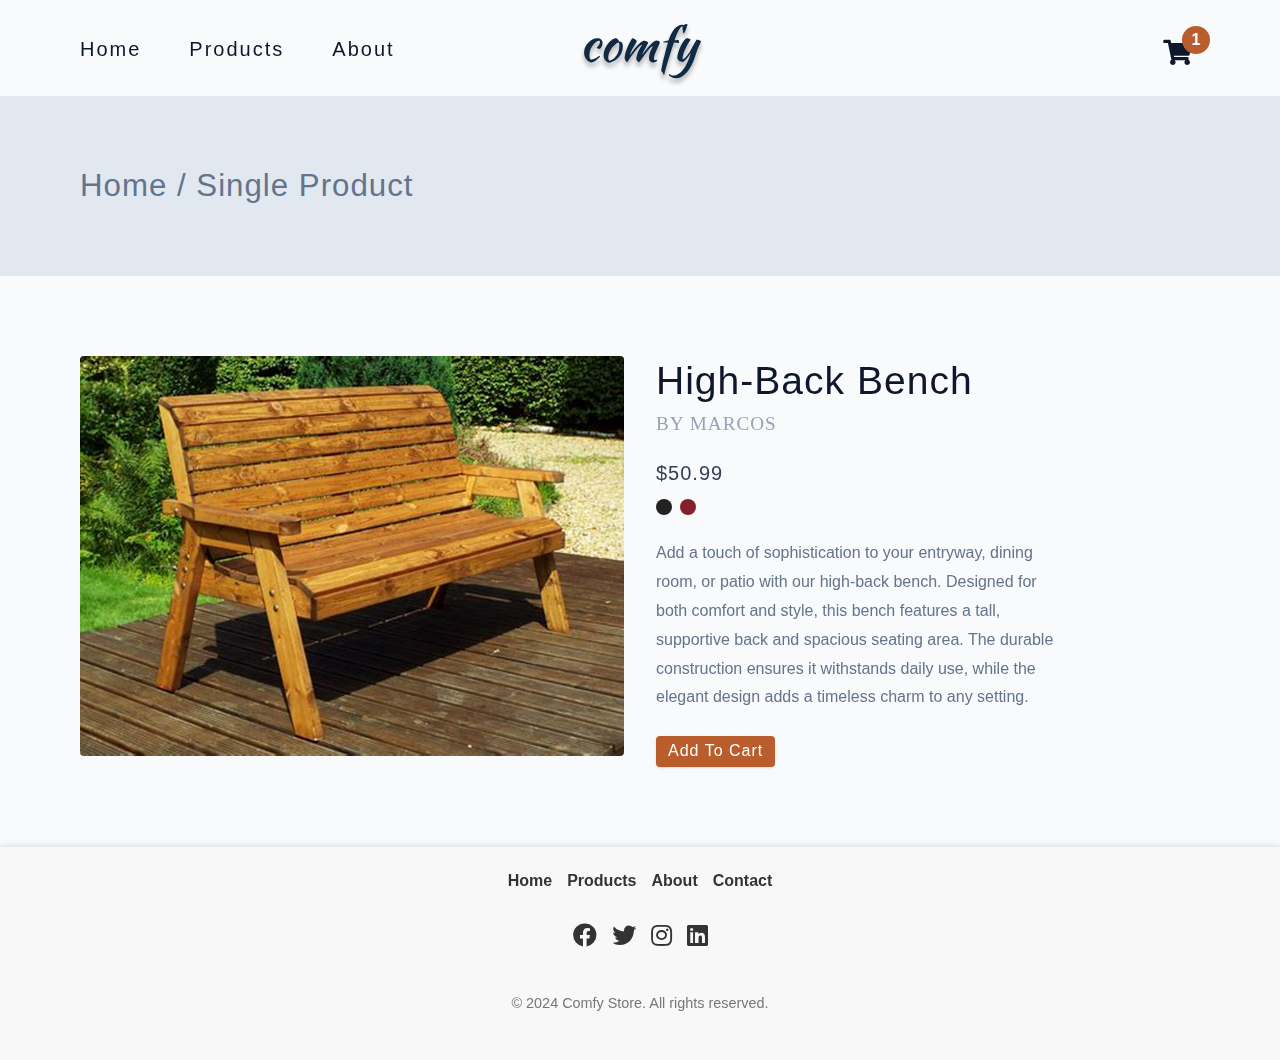
<file: single-product.html>
<!DOCTYPE html>
<html lang="en">
  <head>
    <meta charset="UTF-8" />
    <meta http-equiv="X-UA-Compatible" content="IE=edge" />
    <meta name="viewport" content="width=device-width, initial-scale=1.0" />
    <title>Single Product || Comfy Store</title>
    <!-- normalize  -->
    <link rel="stylesheet" href="./css/normalize.css" />
    <!-- font awesome -->
    <link
      rel="stylesheet"
      href="https://cdnjs.cloudflare.com/ajax/libs/font-awesome/5.14.0/css/all.min.css"
    />
    <!-- main css -->
    <link rel="stylesheet" href="./css/styles.css" />
  </head>
  <body>
    <!-- navbar -->
    <nav class="navbar page">
      <div class="nav-center">
        <!-- links -->
        <div>
          <button class="toggle-nav">
            <i class="fas fa-bars"></i>
          </button>
          <ul class="nav-links">
            <li>
              <a href="index.html" class="nav-link"> home </a>
            </li>
            <li>
              <a href="products.html" class="nav-link"> products </a>
            </li>
            <li>
              <a href="about.html" class="nav-link"> about </a>
            </li>
          </ul>
        </div>
        <!-- logo -->
        <img src="./assets/logo-black.svg" class="nav-logo" alt="logo" />
        <!-- cart icon -->
        <div class="toggle-container">
          <button class="toggle-cart">
            <i class="fas fa-shopping-cart"></i>
          </button>
          <span class="cart-item-count">1</span>
        </div>
      </div>
    </nav>
    <!-- end of navbar-->
    <!-- page hero -->
    <section class="page-hero">
      <div class="section-center">
        <h3 class="page-hero-title">Home / Single Product</h3>
      </div>
    </section>
    <!-- product info -->
    <section class="single-product section">
      <div class="section-center single-product-center">
        <img
          src="assets/high bb.jpg"
          class="single-product-img img"
          alt=""
        />
        <article class="single-product-info">
          <div>
            <h2 class="single-product-title">high-back bench</h2>
            <p class="single-product-company text-slanted">by marcos</p>
            <span class="single-product-price">$50.99</span>
            <div class="single-product-colors">
              <span class="product-color"></span>
              <span class="product-color product-color-red"></span>
            </div>
            <p class="single-product-desc">
              Add a touch of sophistication to your entryway, dining room, or patio with our high-back bench. Designed for both comfort and style,
               this bench features a tall, supportive back and spacious seating area. The durable construction ensures it withstands daily use,
               while the elegant design adds a timeless charm to any setting.
            </p>
            <button class="addToCartBtn btn" data-id="id">add to cart</button>
          </div>
        </article>
      </div>
    </section>
    <!-- sidebar -->
    <div class="sidebar-overlay">
      <aside class="sidebar">
        <!-- close -->
        <button class="sidebar-close">
          <i class="fas fa-times"></i>
        </button>
        <!-- links -->
        <ul class="sidebar-links">
          <li>
            <a href="index.html" class="sidebar-link">
              <i class="fas fa-home fa-fw"></i>
              home
            </a>
          </li>
          <li>
            <a href="products.html" class="sidebar-link">
              <i class="fas fa-couch fa-fw"></i>
              products
            </a>
          </li>
          <li>
            <a href="about.html" class="sidebar-link">
              <i class="fas fa-book fa-fw"></i>
              about
            </a>
          </li>
        </ul>
      </aside>
    </div>
    <!-- end of sidebar -->
    <!-- cart -->
    <div class="cart-overlay">
      <aside class="cart">
        <button class="cart-close">
          <i class="fas fa-times"></i>
        </button>
        <header>
          <h3 class="text-slanted">your bag</h3>
        </header>
        <!-- cart items -->
        <div class="cart-items">
          <!-- single cart item -->
          <article class="cart-item">
            <img
              src="assets/high bb.jpg"
              class="cart-item-img"
              alt="product"
            />
            <div class="cart-item-info">
              <h5 class="cart-item-name">high-back bench</h5>
              <span class="cart-item-price">$50.99</span>
              <button class="cart-item-remove-btn">remove</button>
            </div>

            <div>
              <button class="cart-item-increase-btn">
                <i class="fas fa-chevron-up"></i>
              </button>
              <span class="cart-item-amount">1</span>
              <button class="cart-item-decrease-btn">
                <i class="fas fa-chevron-down"></i>
              </button>
            </div>
          </article>
          <!-- end of single cart item -->
          <!-- single cart item -->
          <article class="cart-item">
            <img
              src="assets/Ottomans.jpg"
              class="cart-item-img"
              alt="product"
            />
            <div class="cart-item-info">
              <h5 class="cart-item-name">product</h5>
              <span class="cart-item-price">$80.99</span>
              <button class="cart-item-remove-btn">remove</button>
            </div>

            <div>
              <button class="cart-item-increase-btn">
                <i class="fas fa-chevron-up"></i>
              </button>
              <span class="cart-item-amount">1</span>
              <button class="cart-item-decrease-btn">
                <i class="fas fa-chevron-down"></i>
              </button>
            </div>
          </article>
          <!-- end of single cart item -->
        </div>
        <!-- footer -->
        <footer>
          <h3 class="cart-total text-slanted">total : $12.99</h3>
          <button class="cart-checkout btn">checkout</button>
        </footer>
      </aside>
    </div>
    <!-- app.js -->
    <script src="./js/app.js"></script>

         <!-- footer -->
         <footer class="footer">
          <div class="footer-container">
            <div class="footer-links">
              <a href="index.html" class="footer-link">Home</a>
              <a href="products.html" class="footer-link">Products</a>
              <a href="about.html" class="footer-link">About</a>
              <a href="contact.html" class="footer-link">Contact</a>
            </div>
            <div class="footer-social">
              <a href="https://github.com/Code-Ninja007" class="footer-social-icon"><i class="fab fa-facebook"></i></a>
              <a href="https://github.com/Code-Ninja007" class="footer-social-icon"><i class="fab fa-twitter"></i></a>
              <a href="https://github.com/Code-Ninja007" class="footer-social-icon"><i class="fab fa-instagram"></i></a>
              <a href="https://github.com/Code-Ninja007" class="footer-social-icon"><i class="fab fa-linkedin"></i></a>
            </div>
            <p class="footer-text">&copy; 2024 Comfy Store. All rights reserved.</p>
          </div>
        </footer>
    
  </body>
</html>
</file>
<file: css/styles.css>
*,
::after,
::before {
  box-sizing: border-box;
}
/* fonts */
@import url('https://fonts.googleapis.com/css2?family=Roboto:wght@400;500;600&family=Montserrat&family=Kaushan+Script&display=swap');

html {
  font-size: 100%;
} /*16px*/

:root {
  --primary-100: hsl(21, 94%, 87%);
  --primary-200: hsl(21, 80%, 74%);
  --primary-300: hsl(21, 65%, 59%);
  --primary-400: hsl(21, 57%, 50%);
  /* primary/main color */
  --primary-500: hsl(21, 62%, 45%);
  --primary-600: hsl(21, 77%, 34%);
  --primary-700: hsl(21, 81%, 29%);
  --primary-800: hsl(21, 84%, 25%);
  --primary-900: hsl(21, 91%, 17%);

  /* grey */
  --grey-50: #f8fafc;
  --grey-100: #f1f5f9;
  --grey-200: #e2e8f0;
  --grey-300: #cbd5e1;
  --grey-400: #94a3b8;
  --grey-500: #64748b;
  --grey-600: #475569;
  --grey-700: #334155;
  --grey-800: #1e293b;
  --grey-900: #0f172a;
  /* rest of the colors */
  --black: #222;
  --white: #fff;
  --red-light: #f8d7da;
  --red-dark: #842029;
  --green-light: #d1e7dd;
  --green-dark: #0f5132;

  /* fonts  */
  --headingFont: 'Roboto', sans-serif;
  --bodyFont: 'Nunito', sans-serif;
  --smallText: 0.7em;
  /* rest of the vars */
  --backgroundColor: var(--grey-50);
  --textColor: var(--grey-900);
  --borderRadius: 0.25rem;
  --letterSpacing: 1px;
  --transition: 0.3s ease-in-out all;
  --max-width: 1120px;
  --fixed-width: 600px;
  --fluid-width: 90vw;
  /* box shadow*/
  --shadow-1: 0 1px 3px 0 rgba(0, 0, 0, 0.1), 0 1px 2px 0 rgba(0, 0, 0, 0.06);
  --shadow-2: 0 4px 6px -1px rgba(0, 0, 0, 0.1),
    0 2px 4px -1px rgba(0, 0, 0, 0.06);
  --shadow-3: 0 10px 15px -3px rgba(0, 0, 0, 0.1),
    0 4px 6px -2px rgba(0, 0, 0, 0.05);
  --shadow-4: 0 20px 25px -5px rgba(0, 0, 0, 0.1),
    0 10px 10px -5px rgba(0, 0, 0, 0.04);
}

body {
  background: var(--backgroundColor);
  font-family: var(--bodyFont);
  font-weight: 400;
  line-height: 1.75;
  color: var(--textColor);
}

p {
  margin-bottom: 1.5rem;
  max-width: 40em;
}

h1,
h2,
h3,
h4,
h5 {
  margin: 0;
  margin-bottom: 1.38rem;
  font-family: var(--headingFont);
  font-weight: 400;
  line-height: 1.3;
  text-transform: capitalize;
  letter-spacing: var(--letterSpacing);
}

h1 {
  margin-top: 0;
  font-size: 3.052rem;
}

h2 {
  font-size: 2.441rem;
}

h3 {
  font-size: 1.953rem;
}

h4 {
  font-size: 1.563rem;
}

h5 {
  font-size: 1.25rem;
}

small,
.text-small {
  font-size: var(--smallText);
}

a {
  text-decoration: none;
}
ul {
  list-style-type: none;
  padding: 0;
}

.img {
  width: 100%;
  display: block;
  object-fit: cover;
}
/* buttons */

.btn {
  cursor: pointer;
  color: var(--white);
  background: var(--primary-500);
  border: transparent;
  border-radius: var(--borderRadius);
  letter-spacing: var(--letterSpacing);
  padding: 0.375rem 0.75rem;
  box-shadow: var(--shadow-1);
  transition: var(--transition);
  text-transform: capitalize;
  display: inline-block;
}
.btn:hover {
  background: var(--primary-700);
  box-shadow: var(--shadow-3);
}
.btn-hipster {
  color: var(--primary-500);
  background: var(--primary-200);
}
.btn-hipster:hover {
  color: var(--primary-200);
  background: var(--primary-700);
}
.btn-block {
  width: 100%;
}

/* alerts */
.alert {
  padding: 0.375rem 0.75rem;
  margin-bottom: 1rem;
  border-color: transparent;
  border-radius: var(--borderRadius);
}

.alert-danger {
  color: var(--red-dark);
  background: var(--red-light);
}
.alert-success {
  color: var(--green-dark);
  background: var(--green-light);
}
/* form */

.form {
  width: 90vw;
  max-width: var(--fixed-width);
  background: var(--white);
  border-radius: var(--borderRadius);
  box-shadow: var(--shadow-2);
  padding: 2rem 2.5rem;
  margin: 3rem auto;
}
.form-label {
  display: block;
  font-size: var(--smallText);
  margin-bottom: 0.5rem;
  text-transform: capitalize;
  letter-spacing: var(--letterSpacing);
}
.form-input,
.form-textarea {
  width: 100%;
  padding: 0.375rem 0.75rem;
  border-radius: var(--borderRadius);
  background: var(--backgroundColor);
  border: 1px solid var(--grey-200);
}

.form-row {
  margin-bottom: 1rem;
}

.form-textarea {
  height: 7rem;
}
::placeholder {
  font-family: inherit;
  color: var(--grey-400);
}
.form-alert {
  color: var(--red-dark);
  letter-spacing: var(--letterSpacing);
  text-transform: capitalize;
}
/* alert */

@keyframes spinner {
  to {
    transform: rotate(360deg);
  }
}

.loading {
  width: 6rem;
  height: 6rem;
  border: 5px solid var(--grey-400);
  border-radius: 50%;
  border-top-color: var(--primary-500);
  animation: spinner 0.6s linear infinite;
}
.loading {
  margin: 0 auto;
}

/*
=============== 
Navbar
===============
*/
.navbar {
  height: 6rem;
  background: transparent;
  display: flex;
  align-items: center;
  justify-content: center;
}

.nav-center {
  width: var(--fluid-width);
  max-width: var(--max-width);
  display: flex;
  justify-content: space-between;
  align-items: center;
}
.nav-links {
  display: none;
}
.toggle-nav {
  background: var(--primary-500);
  border-color: transparent;
  color: var(--white);
  width: 3.75rem;
  height: 2.25rem;
  display: flex;
  align-items: center;
  justify-content: center;
  font-size: 1.5rem;
  border-radius: 2rem;
  cursor: pointer;
  transition: var(--transition);
}
.toggle-nav:hover {
  background: var(--primary-300);
}
.toggle-container {
  position: relative;
  margin-top: 0.75rem;
}
.toggle-cart {
  background: transparent;
  border-color: transparent;
  font-size: 1.6rem;
  color: var(--white);
  cursor: pointer;
}
.cart-item-count {
  position: absolute;
  top: -10px;
  right: -10px;
  background: var(--primary-500);
  width: 1.75rem;
  height: 1.75rem;
  display: grid;
  place-items: center;
  border-radius: 50%;
  color: var(--white);
  font-weight: bold;
  font-size: 1rem;
}
@media screen and (min-width: 800px) {
  .nav-center {
    position: relative;
  }
  .nav-logo {
    position: absolute;
    top: 50%;
    left: 65%;
    transform: translate(-50%, -50%);
  }
  .toggle-nav {
    display: none;
  }
  .nav-links {
    display: flex;
    font-size: 1.5rem;
    text-transform: capitalize;
  }
  .nav-link {
    color: var(--white);
    margin-right: 3rem;
    letter-spacing: 2px;
    transition: var(--transition);
    font-size: 1.25rem;
  }
  .nav-link:hover {
    color: var(--primary-500);
  }
}
@media screen and (min-width: 992px) {
  .nav-logo {
    left: 50%;
  }
}
/* page navbar */
.page .nav-link {
  color: var(--gray-100);
}
.page .nav-link:hover {
  color: var(--primary-500);
}
.page .toggle-cart {
  color: var(--gray-100);
}
/*
=============== 
Hero
===============
*/
.hero {
  min-height: 70vh;
  margin-top: -6rem;
  background: linear-gradient(rgba(0, 0, 0, 0.9), rgba(0, 0, 0, 0.3)),
    url('../assets/bggg.jpg') center/cover;
  display: grid;
  place-items: center;
  color: var(--white);
}
.hero-container {
  width: var(--fluid-width);
  max-width: var(--max-width);
  margin-bottom: -6rem;
}
/* add to globals */
.text-slanted {
  font-family: 'Kaushan Script', cursive;
}
.hero h1 {
  font-weight: bolder;
}
.hero h3 {
  text-transform: none;
  font-size: 1.5rem;
}
.hero-btn {
  background: transparent;
  border: 1px solid var(--white);
  text-transform: uppercase;
  padding: 0.75rem 1.5rem;
  letter-spacing: 3px;
}
.hero-btn:hover {
  background: var(--white);
  color: var(--primary-500);
}

@media screen and (min-width: 800px) {
  .hero h3 {
    margin: 1rem 0;
  }
}

@media screen and (min-width: 992px) {
  .hero h1 {
    font-size: 5.25rem;
    letter-spacing: 5px;
  }
  .hero h3 {
    font-size: 2.75rem;
    margin: 1.5rem 0;
  }
}

/*
=============== 
Featured Products
===============
*/
/* global */
.section {
  padding: 5rem 0;
}
.title {
  display: flex;
  justify-content: center;
  align-items: center;
  margin-bottom: 2rem;
}
.title h2 {
  margin-bottom: 0;
}
.title span {
  width: 50px;
  height: 3px;
  background: var(--textColor);
  margin: 0 1rem;
}
/* global */
.section-center {
  width: var(--fluid-width);
  max-width: var(--max-width);
  margin: 0 auto;
}
.product-img {
  height: 15rem;
  border-radius: var(--borderRadius);
}
.product-container {
  position: relative;
}
.product-icons {
  position: absolute;
  top: 50%;
  left: 50%;
  transform: translate(-50%, -50%);
  opacity: 0;
  display: flex;
  transition: var(--transition);
}
.product-icon {
  width: 2.25rem;
  height: 2.25rem;
  background: var(--primary-500);
  color: var(--white);
  display: grid;
  place-items: center;
  border-radius: 50%;
  transition: var(--transition);
  cursor: pointer;
  font-size: 1rem;
  border-color: transparent;
  margin: 0 0.5rem;
}
.product-icon:hover {
  background: var(--primary-700);
}
.product-container:hover .product-icons {
  opacity: 1;
}
.product footer {
  padding: 0.75rem 0;
  text-align: center;
}
.product-name {
  margin-bottom: 0.25rem;
  text-transform: capitalize;
  letter-spacing: var(--letterSpacing);
  color: var(--grey-500);
}
.product-price {
  margin-bottom: 0;
  color: var(--grey-700);
  font-weight: 700;
  font-size: 1rem;
  letter-spacing: var(--letterSpacing);
}

.featured .btn {
  display: block;
  width: 11rem;
  margin: 0 auto;
  text-align: center;
}
.featured-center {
  margin-top: 3rem;
  margin-bottom: 3rem;
}
@media screen and (min-width: 992px) {
  .featured-center {
    display: grid;
    gap: 1.5rem;
    grid-template-columns: 1fr 1fr;
  }
}
@media screen and (min-width: 1200px) {
  .featured-center {
    grid-template-columns: 1fr 1fr 1fr;
  }
  .product .img {
    height: 13rem;
  }
}
/*
=============== 
About Page
===============
*/
.page-hero {
  min-height: 20vh;
  display: grid;
  place-items: center;
  background: var(--grey-200);
  color: var(--grey-500);
}

.page-hero-title {
  margin-bottom: 0;
}
.about-text {
  line-height: 2;
  max-width: 45em;
  margin: 0 auto;
  margin-top: 2rem;
  color: var(--grey-500);
}

/*
=============== 
Single Product Page
===============
*/

.single-product-center {
  display: grid;
  gap: 1rem 2rem;
}
.single-product-img {
  height: 25rem;
  border-radius: var(--borderRadius);
}
.single-product-title {
  margin-bottom: 0;
}
.single-product-company {
  font-size: 1.2rem;
  color: var(--grey-400);
  text-transform: uppercase;
  letter-spacing: var(--letterSpacing);
  margin: 0;
  margin-bottom: 1rem;
}
.single-product-price {
  display: inline-block;
  color: var(--grey-700);
  font-size: 1.25rem;
  font-weight: 500;
  letter-spacing: var(--letterSpacing);
  margin-bottom: 0.5rem;
}
.single-product-colors {
  display: flex;
  gap: 0.5rem;
}
.product-color {
  display: inline-block;
  width: 1rem;
  height: 1rem;
  border-radius: 50%;
  background: #222;
}
.product-color-red {
  background: var(--red-dark);
}
.single-product-desc {
  max-width: 25em;
  line-height: 1.8;
  color: var(--grey-500);
  margin-top: 1.5rem;
}
@media screen and (min-width: 992px) {
  .single-product-center {
    grid-template-columns: 1fr 1fr;
  }
}
/*
=============== 
Products Page
===============
*/
.products {
  width: var(--fluid-width);
  display: grid;
  grid-gap: 1rem;
  margin: 4rem auto;
  max-width: var(--max-width);
}

.filters h5 {
  font-weight: 500;
  margin: 1.5rem 0 0.5rem;
  font-size: 0.85rem;
}

.search-input {
  padding: 0.5rem;
  background: var(--grey-200);
  border-radius: var(--borderRadius);
  border-color: transparent;
  letter-spacing: var(--letterSpacing);
}

.company-btn {
  display: block;
  margin: 0.25em 0;
  padding: 0.25rem;
  text-transform: capitalize;
  background: transparent;
  border-color: transparent;
  letter-spacing: var(--letterSpacing);
  color: var(--grey-500);
  cursor: pointer;
  transition: var(--transition);
  font-size: 0.85rem;
}
.company-btn:hover {
  color: var(--grey-700);
}
.price-value {
  color: var(--grey-500);
  letter-spacing: var(--letterSpacing);
}
@media screen and (min-width: 768px) {
  .products {
    grid-template-columns: 200px 1fr;
  }
  .filters-container {
    position: sticky;
    top: 1rem;
  }
}
@media screen and (min-width: 992px) {
  .products-container {
    display: grid;
    grid-template-columns: repeat(2, 1fr);
    gap: 1rem;
  }
  .products-container .product-img {
    height: 10rem;
  }
  .products-container .product-name {
    font-size: 0.85rem;
  }
  .products-container .product-price {
    font-size: 0.85rem;
  }
}
@media screen and (min-width: 1170px) {
  .products-container {
    grid-template-columns: repeat(3, 1fr);
  }
}
/*
=============== 
Sidebar
===============
*/
.sidebar-overlay {
  position: fixed;
  top: 0;
  left: 0;
  width: 100%;
  height: 100%;
  display: grid;
  place-items: center;
  z-index: -1;
  transition: var(--transition);
  opacity: 0;
  background: rgba(0, 0, 0, 0.5);
}
.sidebar-overlay.show {
  opacity: 1;
  z-index: 100;
}
.sidebar {
  width: var(--fluid-width);
  height: 95vh;
  max-width: var(--fixed-width);
  background: var(--white);
  border-radius: var(--borderRadius);
  box-shadow: var(--shadow-2);
  position: relative;
  padding: 4rem;
  transform: scale(0);
}
.show .sidebar {
  transform: scale(1);
}
.sidebar-close {
  font-size: 2rem;
  background: transparent;
  border-color: transparent;
  color: var(--grey-500);
  position: absolute;
  top: 1rem;
  right: 1rem;
  cursor: pointer;
}
.sidebar-link {
  font-size: 1.5rem;
  text-transform: capitalize;
  color: var(--textColor);
}
.sidebar-link i {
  color: var(--grey-500);
  margin-right: 1rem;
  margin-bottom: 1rem;
}
@media screen and (min-width: 800px) {
  .sidebar-overlay {
    display: none;
  }
}
/*
=============== 
Cart
===============
*/
.cart-overlay {
  position: fixed;
  top: 0;
  left: 0;
  width: 100%;
  height: 100%;
  background: rgba(0, 0, 0, 0.5);
  transition: var(--transition);
  opacity: 0;
  z-index: -1;
}
.cart-overlay.show {
  opacity: 1;
  z-index: 100;
}
.cart {
  position: fixed;
  top: 0;
  right: 0;
  width: 100%;
  height: 100%;
  max-width: 400px;
  background: var(--grey-100);
  padding: 3rem 1rem 0 1rem;
  display: grid;
  grid-template-rows: auto 1fr auto;
  transition: var(--transition);
  transform: translateX(100%);
  overflow: scroll;
}
.show .cart {
  transform: translateX(0);
}
.cart-close {
  font-size: 2rem;
  background: transparent;
  border-color: transparent;
  color: var(--grey-500);
  position: absolute;
  top: 0.5rem;
  left: 1rem;
  cursor: pointer;
}
.cart header {
  text-align: center;
  line-height: 1;
}
.cart header h3 {
  font-weight: 500;
  margin-bottom: 0;
}
.cart-total {
  text-align: center;
  margin-bottom: 2rem;
  font-weight: 500;
}
.cart-checkout {
  display: block;
  width: 75%;
  margin: 0 auto;
  margin-bottom: 3rem;
}
/* cart item */
.cart-item {
  margin: 1.5rem 0;
  display: grid;
  grid-template-columns: auto 1fr auto;
  column-gap: 1.5rem;
  align-items: center;
}
.cart-item-img {
  width: 75px;
  height: 50px;
  object-fit: cover;
  border-radius: var(--borderRadius);
}
.cart-item-info {
  line-height: 1;
}
.cart-item-name {
  margin-bottom: 0;
  font-size: 0.85rem;
}
.cart-item-price {
  font-size: 0.75rem;
  color: var(--grey-700);
  margin-bottom: 0.25rem;
  display: inline-block;
}
.cart-item-remove-btn {
  display: block;
  background: transparent;
  border-color: transparent;
  color: var(--grey-500);
  letter-spacing: var(--letterSpacing);
  cursor: pointer;
  padding: 0;
}
.cart-item-amount {
  margin-bottom: 0;
  text-align: center;
  line-height: 1;
  display: block;
}
.cart-item-increase-btn,
.cart-item-decrease-btn {
  background: transparent;
  border-color: transparent;
  color: var(--primary-500);
  cursor: pointer;
  font-size: 0.85rem;
  padding: 0.25rem;
}

/* Footer Styles */
.footer {
  background-color: #f8f8f8;
  padding: 20px 0;
  text-align: center;
  color: #333;
  box-shadow: 0 -2px 5px rgba(0, 0, 0, 0.1);
}

.footer-container {
  width: 90%;
  max-width: 1200px;
  margin: auto;
  display: flex;
  flex-direction: column;
  align-items: center;
  gap: 20px;
}

.footer-links {
  display: flex;
  gap: 15px;
  flex-wrap: wrap;
}

.footer-link {
  text-decoration: none;
  color: #333;
  font-weight: 600;
  transition: color 0.3s ease;
}

.footer-link:hover {
  color: #1e90ff; /* Matching with your primary color */
}

.footer-social {
  display: flex;
  gap: 15px;
}

.footer-social-icon {
  color: #333;
  font-size: 1.5rem;
  transition: color 0.3s ease;
}

.footer-social-icon:hover {
  color: #1e90ff; /* Matching with your primary color */
}

.footer-text {
  font-size: 0.9rem;
  color: #777;
}
</file>
